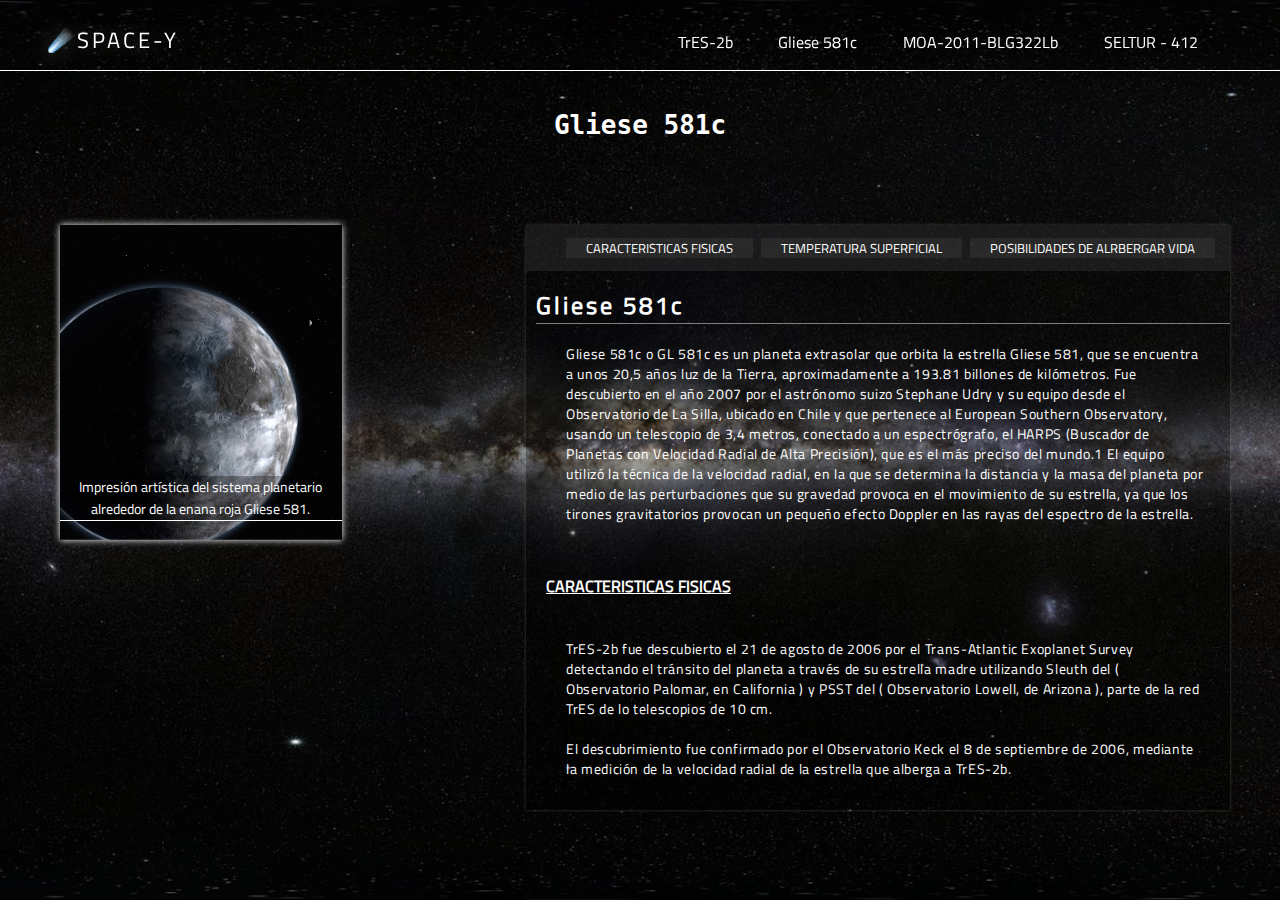
<file: html/GLIESE-581-C.html>
<!DOCTYPE html>
<html lang="en">

<head>
    <meta charset="UTF-8">
    <meta name="viewport" content="width=device-width, initial-scale=1.0">
    <meta http-equiv="X-UA-Compatible" content="ie=edge">
    <link rel="stylesheet" href="../style/pape3.css">
    <title>☄️SPACE-Y | Gliese 581c </title>
</head>

<body>

    <!--Cabecera y navegador-->
    <header class="nav">
        <div class="logo">
            <a href="../index.html">☄️SPACE-Y</a>
        </div>
        <nav class="menu">
            <ul>
                <li><a href="TrES-2b.html">TrES-2b</a></li>
                <li><a href="GLIESE-581-C.html">Gliese 581c</a></li>
                <li><a href="MOA-2011-BLG322Lb.html">MOA-2011-BLG322Lb</a></li>
                <li><a href="#">SELTUR - 412</a></li>
            </ul>
        </nav>
    </header>
    <!--Contenido principal-->
    <div class="contain-center">

        <!--Pequeño titulo-->
        <div class="up">
            <a href="#inicio"><h1>Gliese 581c</h1></a>
        </div>
        <!--Pequeño titulo-->

        <div class="imgplanet1">
            <p>
                Impresión artística del sistema planetario alrededor de la enana roja Gliese 581.
            </p>
        </div>

        <div class="infoplanet">
            <div class="menuinfo1">
                <ul>
                    <li><a href="#Carfi">CARACTERISTICAS FISICAS</a></li>
                    <li><a href="#Temsu">TEMPERATURA SUPERFICIAL</a></li>
                    <li><a href="#Posial">POSIBILIDADES DE ALRBERGAR VIDA</a></li>
                </ul>
            </div>
            <div class="infotext">
                <a name="inicio"></a>
                <h2>Gliese 581c</h2>
                <p>
                    Gliese 581c o GL 581c es un planeta extrasolar que orbita la estrella Gliese 581, 
                    que se encuentra a unos 20,5 años luz de la Tierra, aproximadamente a 193.81 billones de kilómetros.
                    
                    Fue descubierto en el año 2007 por el astrónomo suizo Stephane Udry y su equipo desde el 
                    Observatorio de La Silla, ubicado en Chile y que pertenece al European Southern Observatory, 
                    usando un telescopio de 3,4 metros, conectado a un espectrógrafo, el HARPS (Buscador de Planetas 
                    con Velocidad Radial de Alta Precisión), que es el más preciso del mundo.1​ El equipo utilizó la 
                    técnica de la velocidad radial, en la que se determina la distancia y la masa del planeta por medio 
                    de las perturbaciones que su gravedad provoca en el movimiento de su estrella, ya que los tirones 
                    gravitatorios provocan un pequeño efecto Doppler en las rayas del espectro de la estrella. 
                                       
                </p><br>
                <a name="Carfi"></a>
                <h4>CARACTERISTICAS FISICAS</h4>
                <p><br>
                    TrES-2b fue descubierto el 21 de agosto de 2006 por el Trans-Atlantic Exoplanet Survey detectando el 
                    tránsito del planeta a través de su estrella madre utilizando Sleuth del ( Observatorio Palomar, en California ) 
                    y PSST del ( Observatorio Lowell, de Arizona ), parte de la red TrES de lo telescopios de 10 cm.<br> <br>El descubrimiento 
                    fue confirmado por el Observatorio Keck el 8 de septiembre de 2006, mediante la medición de la velocidad radial de 
                    la estrella que alberga a TrES-2b.
                </p><br>
                <a name="Temsu"></a>
                <h4>TEMPERATURA SUPERFICIAL</h4>
                <p><br>
                    El primer resultado importante de la Misión Kepler sobre TrES-2b es un albedo geométrico extremadamente bajo medido en 
                    2011, por lo que lo hace el más oscuro exoplaneta conocido.​ Si todo el contraste día-noche se debiera al albedo geométrico, 
                    sería de 2.53%, pero el modelado sugiere que mucho de esto es la emisión del lado diurno y el verdadero albedo es mucho menor. 
                    Se estima que es menos de 1% y para el modelo que mejor se ajusta es de aproximadamente 0,04%.<br> <br> Esto hace que TrES-2b sea el 
                    exoplaneta más oscuro conocido, que refleja menos luz que el carbón o la pintura acrílica negra. No está claro por qué el planeta 
                    es tan oscuro. Una razón podría ser la ausencia de nubes reflectantes, como las que hacen que Júpiter sea tan brillante, debido a 
                    la proximidad de TrES-2b a su estrella madre y la consiguiente alta temperatura. <br> <br>Otra razón podría ser la presencia en la atmósfera 
                    de sustancias químicas que absorben la luz, como el sodio vaporizado, el potasio o el óxido de titanio gaseoso. En general, se espera 
                    que los Júpiter calientes sean oscuros, porque "se cree que la absorción debida a las amplias alas de las líneas D de sodio y potasio 
                    dominan sus espectros visibles". Aparte de la de Kepler-7b (38 ± 12%), las mediciones de albedo para Júpiter calientes generalmente solo 
                    han dado límites superiores.
                </p><br>
                <a name="Posial"></a>
                <h4>POSIBILIDADES DE ALRBERGAR VIDA</h4>
                <p><br>
                    En marzo de 2009 la NASA lanzó la misión espacial Kepler. Esta nave es una misión dedicada a 
                    descubrir planetas extrasolares por el método de tránsito de la órbita solar. En abril de 2009, 
                    el proyecto publicó las primeras imágenes desde la nave y TrES-2b fue uno de los dos objetos en 
                    relieve en estas imágenes. A pesar de TrES-2b no es el único exoplaneta conocido en el campo de 
                    visión de esta nave es la única que se identifica en las primeras imágenes. Este objeto es 
                    importante para la calibración y chequeo.
                </p>
                <br> <br><br> <br>
            </div>
        </div>

    </div>


</body>

</html>
</file>
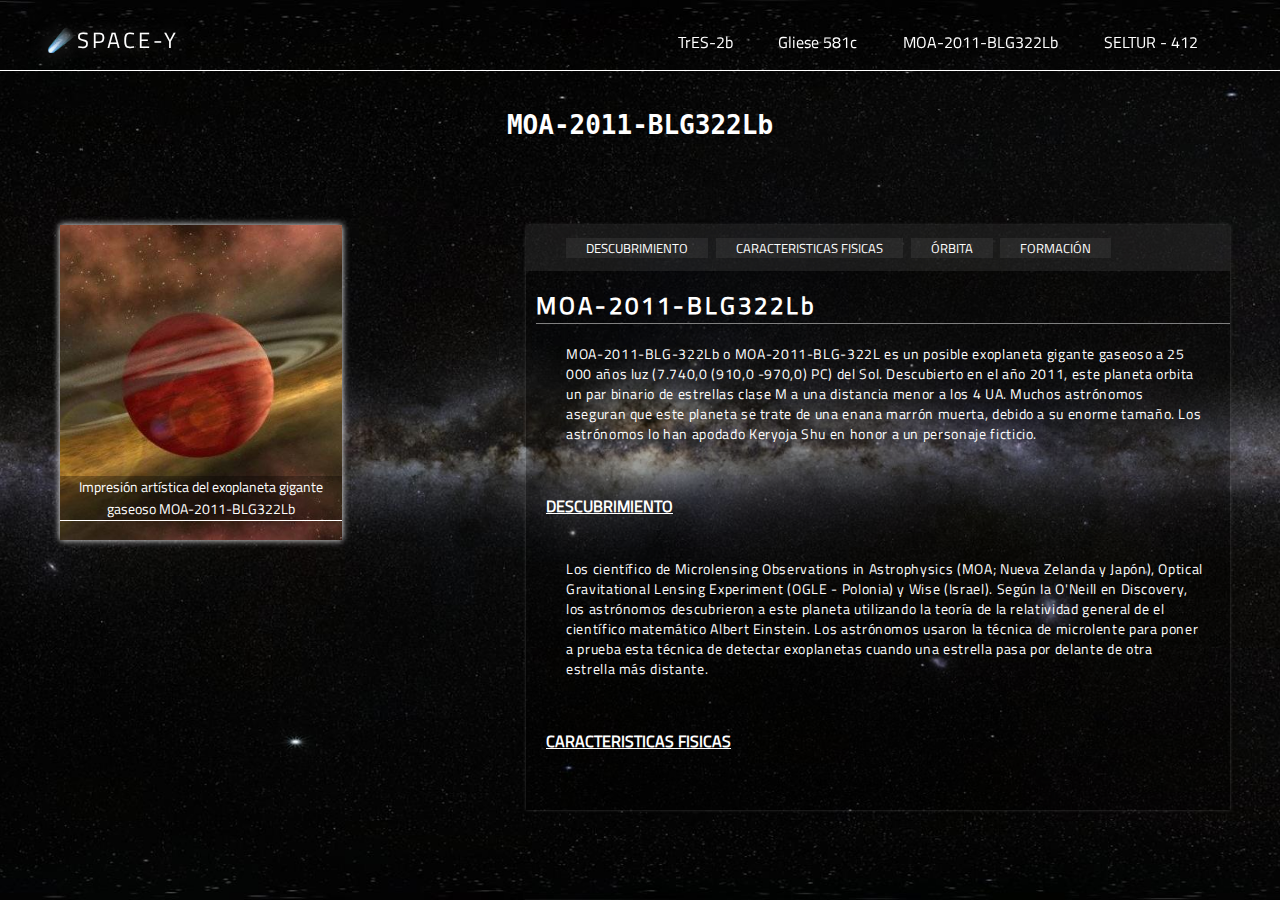
<file: html/MOA-2011-BLG322Lb.html>
<!DOCTYPE html>
<html lang="en">

<head>
    <meta charset="UTF-8">
    <meta name="viewport" content="width=device-width, initial-scale=1.0">
    <meta http-equiv="X-UA-Compatible" content="ie=edge">
    <link rel="stylesheet" href="../style/pape3.css">
    <title>☄️SPACE-Y | MOA-2011-BLG322Lb </title>
</head>

<body>

    <!--Cabecera y navegador-->
    <header class="nav">
        <div class="logo">
            <a href="../index.html">☄️SPACE-Y</a>
        </div>
        <nav class="menu">
            <ul>
                <li><a href="TrES-2b.html">TrES-2b</a></li>
                <li><a href="GLIESE-581-C.html">Gliese 581c</a></li>
                <li><a href="MOA-2011-BLG322Lb.html">MOA-2011-BLG322Lb</a></li>
                <li><a href="#">SELTUR - 412</a></li>
            </ul>
        </nav>
    </header>
    <!--Contenido principal-->
    <div class="contain-center">

        <!--Pequeño titulo-->
        <div class="up">
            <a href="#inicio"><h1>MOA-2011-BLG322Lb</h1></a>
        </div>
        <!--Pequeño titulo-->

        <div class="imgplanet2">
            <p>
                Impresión artística del exoplaneta gigante gaseoso MOA-2011-BLG322Lb
            </p>
        </div>

        <div class="infoplanet">
            <div class="menuinfo1">
                <ul>
                    <li><a href="#Des">DESCUBRIMIENTO</a></li>
                    <li><a href="#Carac">CARACTERISTICAS FISICAS</a></li>
                    <li><a href="#Orb">ÓRBITA</a></li>
                    <li><a href="#Form">FORMACIÓN</a></li>
                </ul>
            </div>
            <div class="infotext">
                <a name="inicio"></a>
                <h2>MOA-2011-BLG322Lb</h2>
                <p>
                    MOA-2011-BLG-322Lb o MOA-2011-BLG-322L es un posible exoplaneta gigante gaseoso a 25 000 años 
                    luz (7.740,0 (910,0 -970,0) PC) del Sol. Descubierto en el año 2011, este planeta orbita un par 
                    binario de estrellas clase M a una distancia menor a los 4 UA. Muchos astrónomos aseguran que 
                    este planeta se trate de una enana marrón muerta, debido a su enorme tamaño. Los astrónomos lo 
                    han apodado Keryoja Shu en honor a un personaje ficticio.  
                </p><br>
                <a name="Des"></a>
                <h4>DESCUBRIMIENTO</h4>
                <p><br>
                    Los científico de Microlensing Observations in Astrophysics (MOA; Nueva Zelanda y Japón), 
                    Optical Gravitational Lensing Experiment (OGLE - Polonia) y Wise (Israel). Según Ia O'Neill 
                    en Discovery, los astrónomos descubrieron a este planeta utilizando la teoría de la relatividad 
                    general de el científico matemático Albert Einstein. Los astrónomos usaron la técnica de microlente 
                    para poner a prueba esta técnica de detectar exoplanetas cuando una estrella pasa por delante de otra 
                    estrella más distante. 
                </p><br>
                <a name="Carac"></a>
                <h4>CARACTERISTICAS FISICAS</h4>
                <p><br>
                    Varios científicos creen que este planeta sea una enana marrón o un superjupiter ya extinto por su 
                    gran tamaño. MOA-2011-BLG-322Lb orbita su estrella ubicada en del bulbo galáctico, lo que quiere 
                    decir que este exoplaneta está principalmente compuesto de carbono. El planeta es aproximadamente 
                    7,8 veces más grande en más que Júpiter y es 2500 veces el de la Tierra, siendo probablemente el 
                    planeta más grande del conocido y uno de los mas densos. 
                </p><br>
                <a name="Orb"></a>
                <h4>ÓRBITA</h4>
                <p><br>
                    El planeta orbita un sistema de dos estrellas a una distancia de 3,6 UA o aproximadamente 
                    540 Millones de kilómetros, casi 4 veces la distancia de la tierra al sol. Órbita más allá 
                    de la línea de nieve de su estrella, Esta es un lugar alrededor de una estrella donde el 
                    material en el disco protoplanetario de una estrella empieza a enfriarse lo que es un lugar 
                    apropiado para la formación de planetas. Sin embargo, lo extraño del planeta al parecer es 
                    demasiado masivo para su órbita relativamente cercana a su estrella. Esto es inusual, ya que 
                    su órbita es relativamente estable. No se sabe más de este planeta ya que al ser descubierto 
                    por microlente una técnica que sucede cada vez que una estrella pasa por delante de la otra y 
                    la atenúa, hecho que ya no se puede volver a repetir.
                </p>
                <a name="Form"></a>
                <h4>FORMACIÓN</h4>
                <p><br>
                    Al parecer este planeta masivo orbita más allá de la llamada línea de nieve de su estrella madre. 
                    Esta es una sección alrededor de una estrella donde el material en el disco protoplanetario de una 
                    joven estrella empieza a enfriarse lo que es un lugar apropiado para la formación de planetas. Sin 
                    embargo, este planeta al parecer es demasiado grande para su órbita relativamente cercana. Con 
                    respecto al escenario de acreción del núcleo planetas gigantes gaseosos se forman más allá de 
                    los línea de nieve de sus estrellas, pero de exoplanetas masivos alrededor de estrellas de clase 
                    M deben ser extraños e inusuales ya que sus tiempos de formación son más extensos que la vida del 
                    disco , escriben los investigadores. En el lugar inestable de formación de exoplanetas masivos 
                    que se forman alrededor de estrellas M, pero a distancias de más de 7 UA...
                </p>
                <br><br><br><br><br><br><br><br><br><br>
            </div>
        </div>

    </div>


</body>

</html>
</file>
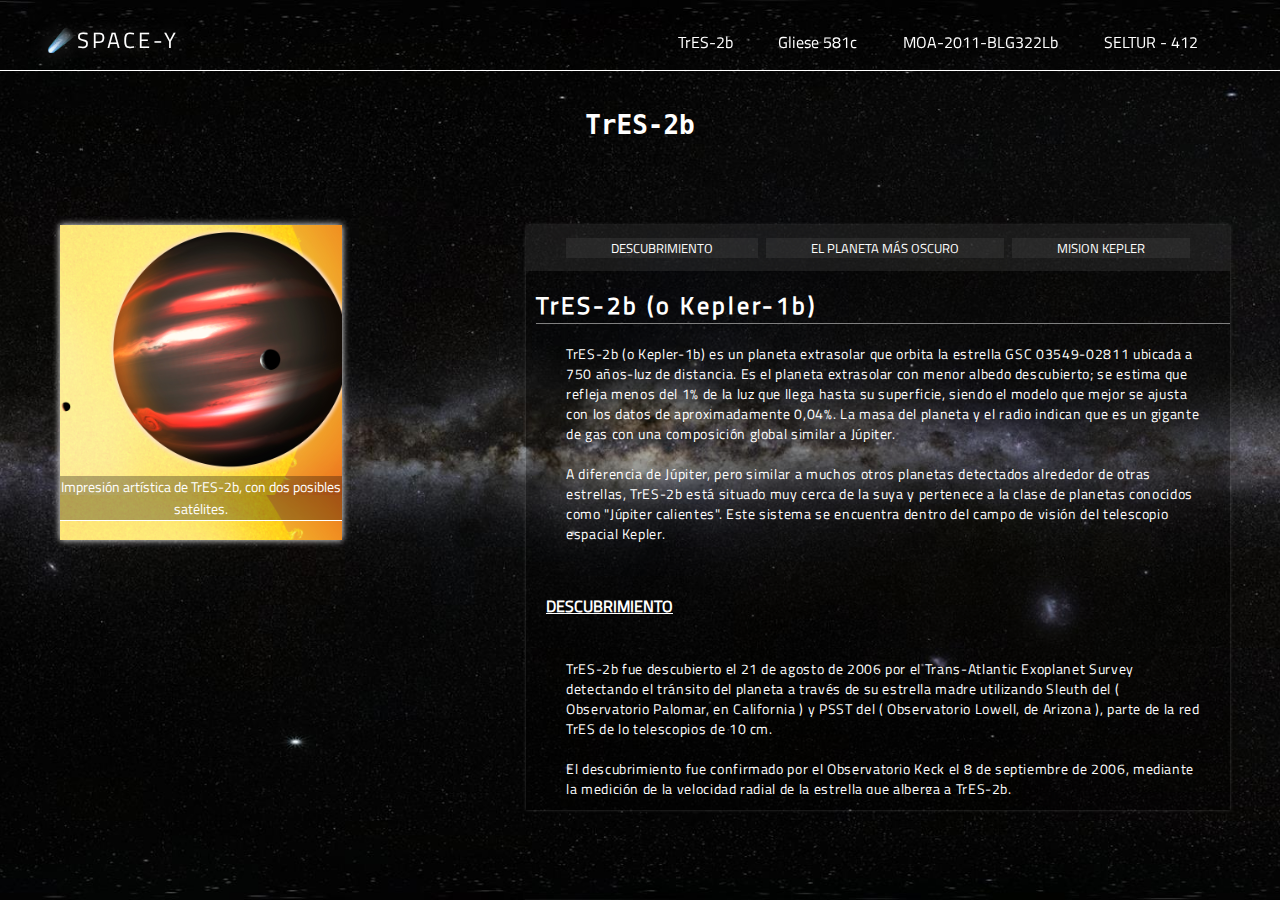
<file: html/TrES-2b.html>
<!DOCTYPE html>
<html lang="en">

<head>
    <meta charset="UTF-8">
    <meta name="viewport" content="width=device-width, initial-scale=1.0">
    <meta http-equiv="X-UA-Compatible" content="ie=edge">
    <link rel="stylesheet" href="../style/pape3.css">
    <title>☄️SPACE-Y | TrES-2b </title>
</head>

<body>

    <!--Cabecera y navegador-->
    <header class="nav">
        <div class="logo">
            <a href="../index.html">☄️SPACE-Y</a>
        </div>
        <nav class="menu">
            <ul>
                <li><a href="TrES-2b.html">TrES-2b</a></li>
                <li><a href="GLIESE-581-C.html">Gliese 581c</a></li>
                <li><a href="MOA-2011-BLG322Lb.html">MOA-2011-BLG322Lb</a></li>
                <li><a href="#">SELTUR - 412</a></li>
            </ul>
        </nav>
    </header>
    <!--Contenido principal-->
    <div class="contain-center">

        <!--Pequeño titulo-->
        <div class="up">
            <a href="#inicio"><h1>TrES-2b</h1></a>
        </div>
        <!--Pequeño titulo-->

        <div class="imgplanet">
            <p>
                Impresión artística de TrES-2b, con dos posibles satélites.
            </p>
        </div>

        <div class="infoplanet">
            <div class="menuinfo">
                <ul>
                    <li><a href="#descubrimiento">DESCUBRIMIENTO</a></li>
                    <li><a href="#oscuro">EL PLANETA MÁS OSCURO</a></li>
                    <li><a href="#kepler">MISION KEPLER</a></li>
                </ul>
            </div>
            <div class="infotext">
                <a name="inicio"></a>
                <h2>TrES-2b (o Kepler-1b)</h2>
                <p>
                    TrES-2b (o Kepler-1b) es un planeta extrasolar que orbita la estrella GSC 03549-02811 ubicada a 750 años-luz de distancia. 
                    Es el planeta extrasolar con menor albedo descubierto; se estima que refleja menos del 1% de la luz que llega hasta su superficie, 
                    siendo el modelo que mejor se ajusta con los datos de aproximadamente 0,04%.​ La masa del planeta y el radio indican que es un gigante 
                    de gas con una composición global similar a Júpiter. <br> <br> A diferencia de Júpiter, pero similar a muchos otros planetas detectados alrededor 
                    de otras estrellas, TrES-2b está situado muy cerca de la suya y pertenece a la clase de planetas conocidos como "Júpiter calientes". 
                    Este sistema se encuentra dentro del campo de visión del telescopio espacial Kepler.
                </p><br>
                <a name="descubrimiento"></a>
                <h4>DESCUBRIMIENTO</h4>
                <p><br>
                    TrES-2b fue descubierto el 21 de agosto de 2006 por el Trans-Atlantic Exoplanet Survey detectando el 
                    tránsito del planeta a través de su estrella madre utilizando Sleuth del ( Observatorio Palomar, en California ) 
                    y PSST del ( Observatorio Lowell, de Arizona ), parte de la red TrES de lo telescopios de 10 cm.<br> <br>El descubrimiento 
                    fue confirmado por el Observatorio Keck el 8 de septiembre de 2006, mediante la medición de la velocidad radial de 
                    la estrella que alberga a TrES-2b.
                </p><br>
                <a name="oscuro"></a>
                <h4>EL PLANETA MÁS OSCURO</h4>
                <p><br>
                    El primer resultado importante de la Misión Kepler sobre TrES-2b es un albedo geométrico extremadamente bajo medido en 
                    2011, por lo que lo hace el más oscuro exoplaneta conocido.​ Si todo el contraste día-noche se debiera al albedo geométrico, 
                    sería de 2.53%, pero el modelado sugiere que mucho de esto es la emisión del lado diurno y el verdadero albedo es mucho menor. 
                    Se estima que es menos de 1% y para el modelo que mejor se ajusta es de aproximadamente 0,04%.<br> <br> Esto hace que TrES-2b sea el 
                    exoplaneta más oscuro conocido, que refleja menos luz que el carbón o la pintura acrílica negra. No está claro por qué el planeta 
                    es tan oscuro. Una razón podría ser la ausencia de nubes reflectantes, como las que hacen que Júpiter sea tan brillante, debido a 
                    la proximidad de TrES-2b a su estrella madre y la consiguiente alta temperatura. <br> <br>Otra razón podría ser la presencia en la atmósfera 
                    de sustancias químicas que absorben la luz, como el sodio vaporizado, el potasio o el óxido de titanio gaseoso. En general, se espera 
                    que los Júpiter calientes sean oscuros, porque "se cree que la absorción debida a las amplias alas de las líneas D de sodio y potasio 
                    dominan sus espectros visibles". Aparte de la de Kepler-7b (38 ± 12%), las mediciones de albedo para Júpiter calientes generalmente solo 
                    han dado límites superiores.
                </p><br>
                <a name="kepler"></a>
                <h4>MISION KEPLER</h4>
                <p><br>
                    En marzo de 2009 la NASA lanzó la misión espacial Kepler. Esta nave es una misión dedicada a 
                    descubrir planetas extrasolares por el método de tránsito de la órbita solar. En abril de 2009, 
                    el proyecto publicó las primeras imágenes desde la nave y TrES-2b fue uno de los dos objetos en 
                    relieve en estas imágenes. A pesar de TrES-2b no es el único exoplaneta conocido en el campo de 
                    visión de esta nave es la única que se identifica en las primeras imágenes. Este objeto es 
                    importante para la calibración y chequeo.
                </p>
                <br> <br><br> <br>
            </div>
        </div>

    </div>


</body>

</html>
</file>
<file: style/pape3.css>
html,body{
    margin: 0;
    padding: 0;
    width: 100%;
}
@font-face{
    font-family: 'BigbigBigger';
    src: url(../fonts/TitilliumWeb-Regular.ttf);
}
body,html{
    width: 100%;
    height: 100vh;
    background-image: url(../images/la-via-lactea-es-mayormente-plana_9fd1ebf7.jpg);
    background-position: center;
    background-repeat: no-repeat;
    background-size: cover;
    display: table;
    font-family: monospace;
    overflow: hidden;
}
                                        /* (INDEX)*/
/*MENU*/
.nav{
    position: fixed;
    top: 0;
    left: 0;
    margin: 0;
    padding: 0;
    width: 100%;
    height: 70px;
    border-bottom: 1px solid white;
}
/*Menu izquierda*/
.logo{
    position: absolute;
    left: -85px;
    letter-spacing: 3px;
    float: left;
    color: white;
    font-size: 22px;
    line-height: 80px;
    padding: 0 6em;
}
.logo a{
    text-decoration: none;
    color: white;
    font-family: 'BigbigBigger';
}
.logo:hover a{
    text-shadow: 0 0 20px rgba(156, 155, 155, 0.506);
}
/*Navegador links que direccionan a las otras paginas*/
.menu{
    position: absolute;
    float: right;
    right: 50px;
    top: 17px;
    margin: 0 1em;
}

.menu ul{
    list-style: none;
}

.menu ul li{
    display: inline-block;
}

.menu ul li a{
    text-decoration: none;
    color: #ffffff;
    font-size: 16px;
    font-weight: lighter;
    padding: 0 20px;
    /*border: 1px solid white;*/
    padding: 2px 19px;
    font-family: 'BigbigBigger';
}
.menu ul li a:hover{
    background-color: rgba(155, 152, 152, 0.387);
    border-bottom: 1px solid white;
    box-shadow: 0 1px white;
    transition: 0.4s;
}
.menu:hover a{
    background-color: none;
    transition: 0.6s;
}
/*TEXTO ABAJO*/

.text{
    position: fixed;
    top: 55%;
    left: 50%;
    transform: translate(-50%,-50%);
    text-align: center;
}

.text p{
    position: relative;
    top: 70px;
    color: grey;
    text-transform: uppercase;
    background-color: rgba(0, 0, 0, 0.374);    
    font-family: 'BigbigBigger';
}
/*MSG DE TEXTO ABAJO*/
.msg{
    position: fixed;
    top: 200px;
    left: 50%;
    width: 490px;
    height: 142px;
    transform: translate(-50%,-50%);
    overflow: hidden;
}
.msg p{
    margin-top: -60px;
    font-size: 0.7em;
    color: rgb(246, 246, 246);
    transition: 0.7s;
    opacity: 0;
    text-align: left;
}
.text:hover .msg p{
    transition: 0.7s;
    opacity: 1;
}
.text:hover .msg{
    overflow-y: scroll;
    overflow-x: hidden;
    scrollbar-color: rgba(102, 99, 99, 0.891) rgba(5, 5, 5, 0.156);
    scrollbar-width: thin;
}
.t1{/*COLOR CONVERSACIÓN*/
    color: greenyellow;
}
.t2{/*COLOR CONVERSACIÓN*/
    color: indianred;
}
.t3{/*COLOR CONVERSACIÓN*/
    color: dodgerblue;
}
/*VidDEO POSICIÓN*/
.videomoon{
    position: absolute;
    overflow: hidden;
    top: 40%;
    left: 50%;
    transform: translate(-50%,-50%);
    width: 370px;/*Si modifico tamaño tambien tengo que hacerlo en imgder*/
    height: 220px;
    border-bottom: 2px solid white;
    border-top: 2px solid white;
}
/*VIDEO*/
.moon{
    position: absolute;
    width: 100%;
    height: 100%;
}
/*TItulo pequeño MOON*/
.up{
    position: relative;
    top: 110px;
    left: 0vw;
    margin: 0;
    padding: 0;
    width: auto;
    height: 40px;
}
.up a{
    text-decoration: none;
}
.up{
    overflow: hidden;
    text-align: center;
    font-weight: lighter;
}
.up h1{
    display: inline;
    color: white;
}
/*Titulo pequeño*/

/*Imagen izquierda*/

.imgizq{
    position: absolute;
    left: 7%;
    top: 146px;
    width: 190px;
    height: 420px;
}
.imgizq{
    border-left: 1px solid rgb(140, 140, 140);
    border-right: 1px solid rgb(114, 114, 114);
    background-image: url(../images/apolloXI.jpg);
    background-size: cover;
    background-repeat: no-repeat;
    background-position: 0 -60px;
    box-shadow: 0px 0px 20px rgba(255, 255, 255, 0.376);
    transition: 1.2s;
}
.info{
    position: absolute;
    width: 100%;
    height: 100%;
    margin: 0 0 0 0;
    background-color: rgba(0, 0, 0, 0.39);
    transition: 1.4s;
    opacity: 0;
    overflow: hidden;
}
.info > p{
    font-family: 'BigbigBigger';
}
.info > h3{
    font-family: 'BigbigBigger';
}
.info h3{
    position: absolute;
    margin-left: -400px;
    top: 6%;
    right: 0;
    left: 0;
    color: white;
    text-align: center;
    transition: 0.9s;
}
.info p{
    position: absolute;
    left: 300px;
    top: 100px;
    font-size: 11px;
    font-weight: 600;
    text-align: center;
    color: rgb(132, 226, 206);
    transition: 1s;
    margin-left: 5px;
    margin-right: 5px;
    bottom: 2%;
}
.imgizq:hover h3{
    margin-left: 0;
}
.imgizq:hover p{
    left: 0;
}
.imgizq:hover .info{
    opacity: 1;
}
/*Imagen izquierda*/

/*dESPLEGABLE DERECHA MORE INFO*/
.contenedorder2{
    float: right;
    width: 30px;
    height: 20px;
}
.contenedorder2{
    position: absolute;
    float: right;
    right: 0px;
    height: 47px;
    top: 25%;
    transition: 1.2s;
}
.des{   /*MORE*/
    display: flex;
    justify-content: center;
    align-items: center;
    position: absolute;
    right: 1px;
    top: 0;
    width: 30px;
    writing-mode: sideways-lr;
    padding: 10px 0 10px 0;
    background-color: rgba(0, 0, 0, 0.295);
    box-shadow: 0 0 15px rgba(155, 152, 152, 0.514);
}
.des p{
    font-size: 13px;
    color: white;
}
.info3{/*CONTENIDO*/
    position: absolute;
    left: 10px;
    width: 290px;
    margin: 0 0 0 20px;
    height: 460px;
    background-color: rgba(0, 0, 0, 0.295);
    box-shadow: 0 0 15px rgba(155, 152, 152, 0.514);
    overflow: hidden;

}
.info3 p{
    color: white;
    font-size: .76em;
    margin-left: 25px;
    text-align: left;
    margin-right: 10px;
}
.info3 h4{
    margin-top: 10px;
    color: grey;
    margin-left: 13px;
}
.info3 a{
    text-decoration: none;
}
.info3 h4:hover{
    color: rgba(255, 255, 255, 0.664);
    text-shadow: 2px 2px 0.1em grey;
}
.contenedorder2:hover {
    right: 290px;
}
/*INTENTO DE RESPONSIVE*/
@media only screen and (max-width: 1100px){
.contenedorder2{
    opacity: 0;
}
}
@media only screen and (max-width:1000px) {
    /* For mobile phones: */
    .logo, .menu{
        float: left;
        top: 1px;
    }
    .menu ul li{
        display: block;
        margin-top:4px ;
    }
    .nav{
        height: 110px;
    }
    .imgizq{
        opacity: 0;
    }
    .videomoon{
        width:370px;
        height: 220px;
    }
    .msg{
        width: 360px;
    }
}
                        /* (INDEX)*/

                        /*(TrES-2b)*/
/*
.up2{
    margin-top: 70px;
    border: 1px solid red;
    align-content: center;
}
.up2 h1{
    color: white;
    text-align: center;
}
*/
.imgplanet{/*IMAGEN IZQUIERDA*/
    position: absolute;    
    top: 25%;
    margin-left: 60px;
    width: 22vw;
    height: 35vh;
    transition: 0.7s;
}
.imgplanet{
    background-image: url(../images/TrES-2b.jpg);
    background-size: cover;
    background-position: center -45px;
    box-shadow: 0 0 7px white;
}
.imgplanet:hover{
    width: 32vw;
    height: 55vh;
}
.imgplanet p{/*PIE de IMAGEN*/
    color: white;
    font-size: 90%;
    text-align: center;
    margin-top: 89%;
    background-color: rgba(0, 0, 0, 0.295);
    border-bottom: 1px solid white;
    font-family: 'BigbigBigger';
} 
.infoplanet{
    position: absolute;
    right: 50px;
    top: 25%;
    width: 55vw;
    height: 65vh;
    background-color: rgba(0, 0, 0, 0.295);
    box-shadow: 0 0 3px rgba(117, 117, 117, 0.482);
}
/*MENU INFO*/
.menuinfo{
    position: absolute;
    width: 100%;
    background-color: rgba(68, 67, 67, 0.327);
}
.menuinfo ul{
    list-style: none;
}
.menuinfo ul li{
    display: inline-block;
    background: rgba(85, 85, 85, 0.244);
}
.menuinfo ul li a{
    text-decoration: none;
    color: white;
    font-size: 13px;    
    font-weight: lighter;
    padding: 2px 45px;
    font-family: 'BigbigBigger';
}
.menuinfo ul li a:hover{
    background-color: rgba(155, 152, 152, 0.387);
    border-bottom: 1px solid white;
    box-shadow: 0 1px white;
    transition: 0.4s;
}
.menuinfo:hover a{
    background-color: none;
    transition: 0.6s;
}
.infotext{
    float: left;
    position: absolute;
    top: 42px;
    width: 100%;
    height: 90%;
    overflow: hidden;
    scroll-behavior: smooth;
    overflow-y: scroll;
    overflow-x: hidden;
    scrollbar-color: rgba(102, 99, 99, 0.891) rgba(5, 5, 5, 0.156);
    scrollbar-width: thin;
}
/*
.infotext h2{
    border-bottom: 1px solid rgba(128, 128, 128, 0.537);
}
*/

.infotext h4,h2{
    color: white;
    font-family: 'BigbigBigger';
}
.infotext h2{
    margin-left: 10px;
    font-weight: bolder;
    letter-spacing: 3px;
    border-bottom: 1px solid grey;
}
.infotext h4{   
    text-transform: full-width;
    text-decoration: underline white;
    margin-left: 20px;
}
.infotext p{
    font-size: 0.85em;
    color: white;
    text-align: left;
    margin-left: 40px;
    margin-right: 25px;
    letter-spacing: 0.05rem;
    font-family: 'BigbigBigger';
}

                                                /*Gliese*/

.imgplanet1{/*IMAGEN IZQUIERDA*/
    position: absolute;    
    top: 25%;
    margin-left: 60px;
    width: 22vw;
    height: 35vh;
    transition: 0.7s;
}
.imgplanet1{
    background-image: url(../images/gliese.jpg);
    background-size: cover;
    background-position: 0 0;
    box-shadow: 0 0 7px white;
}
.imgplanet1:hover{
    width: 32vw;
    height: 55vh;
}
.imgplanet1 p{/*PIE de IMAGEN*/
    color: white;
    font-size: 90%;
    text-align: center;
    margin-top: 89%;
    background-color: rgba(0, 0, 0, 0.295);
    border-bottom: 1px solid white;
    font-family: 'BigbigBigger';
} 
.infoplanet1{
    position: absolute;
    right: 50px;
    top: 25%;
    width: 55vw;
    height: 65vh;
    background-color: rgba(0, 0, 0, 0.295);
    box-shadow: 0 0 3px rgba(117, 117, 117, 0.482);
}
.menuinfo1{
    position: absolute;
    width: 100%;
    background-color: rgba(68, 67, 67, 0.327);
}
.menuinfo1 ul{
    list-style: none;
}
.menuinfo1 ul li{
    display: inline-block;
    background: rgba(85, 85, 85, 0.244);
}
.menuinfo1 ul li a{
    text-decoration: none;
    color: white;
    font-size: 13px;    
    font-weight: lighter;
    padding: 0px 20px;
    font-family: 'BigbigBigger';
}
.menuinfo1 ul li a:hover{
    background-color: rgba(155, 152, 152, 0.387);
    border-bottom: 1px solid white;
    box-shadow: 0 1px white;
    transition: 0.4s;
}
.menuinfo1:hover a{
    background-color: none;
    transition: 0.6s;
}
                            /*MOA*/
.imgplanet2{/*IMAGEN IZQUIERDA*/
    position: absolute;    
    top: 25%;
    margin-left: 60px;
    width: 22vw;
    height: 35vh;
    transition: 0.55s;
}
.imgplanet2{
    background-image: url(../images/MOA.jpg);
    background-size: cover;
    background-position: 0 0;
    box-shadow: 0 0 7px white;
}
.imgplanet2:hover{
    width: 32vw;
    height: 55vh;
}
.imgplanet2 p{/*PIE de IMAGEN*/
    color: white;
    font-size: 90%;
    text-align: center;
    margin-top: 89%;
    background-color: rgba(0, 0, 0, 0.295);
    border-bottom: 1px solid white;
    font-family: 'BigbigBigger';
} 
.infoplanet2{
    position: absolute;
    right: 50px;
    top: 25%;
    width: 55vw;
    height: 65vh;
    background-color: rgba(0, 0, 0, 0.295);
    box-shadow: 0 0 3px rgba(117, 117, 117, 0.482);
}
</file>
